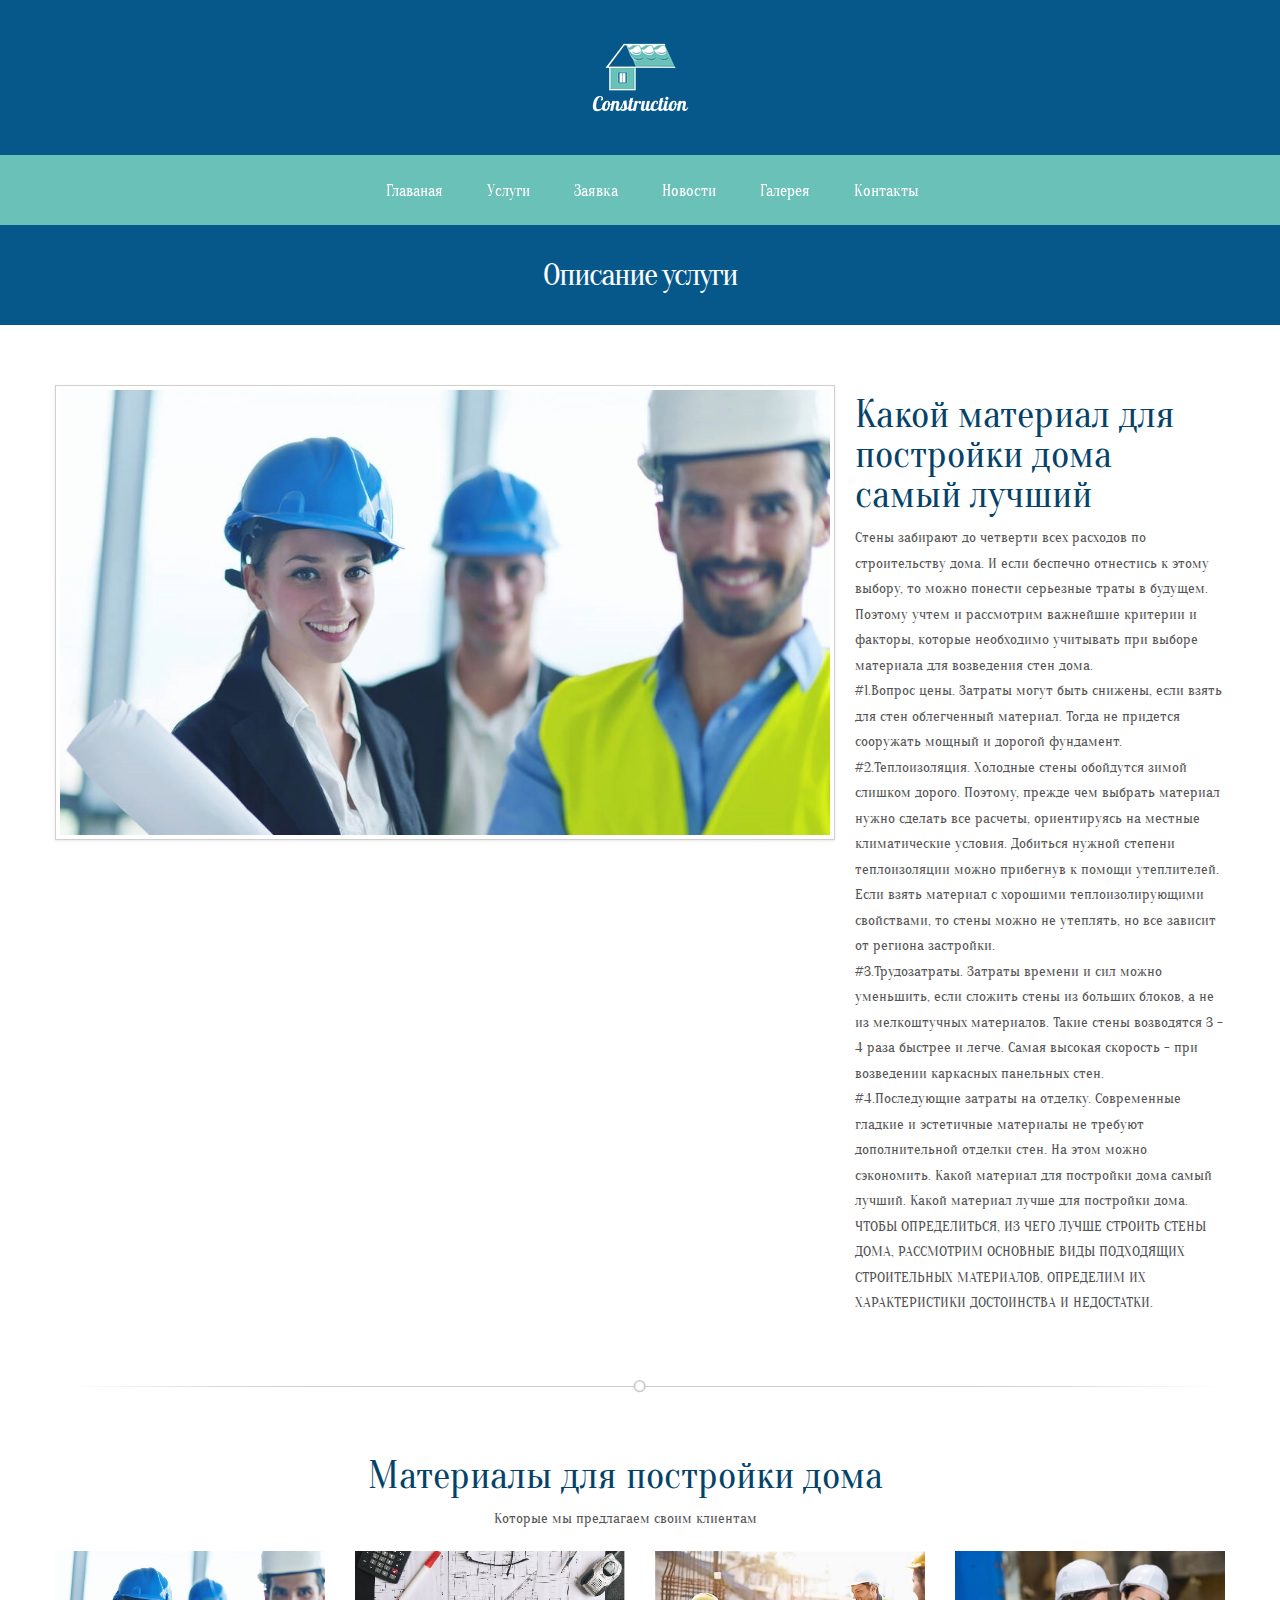
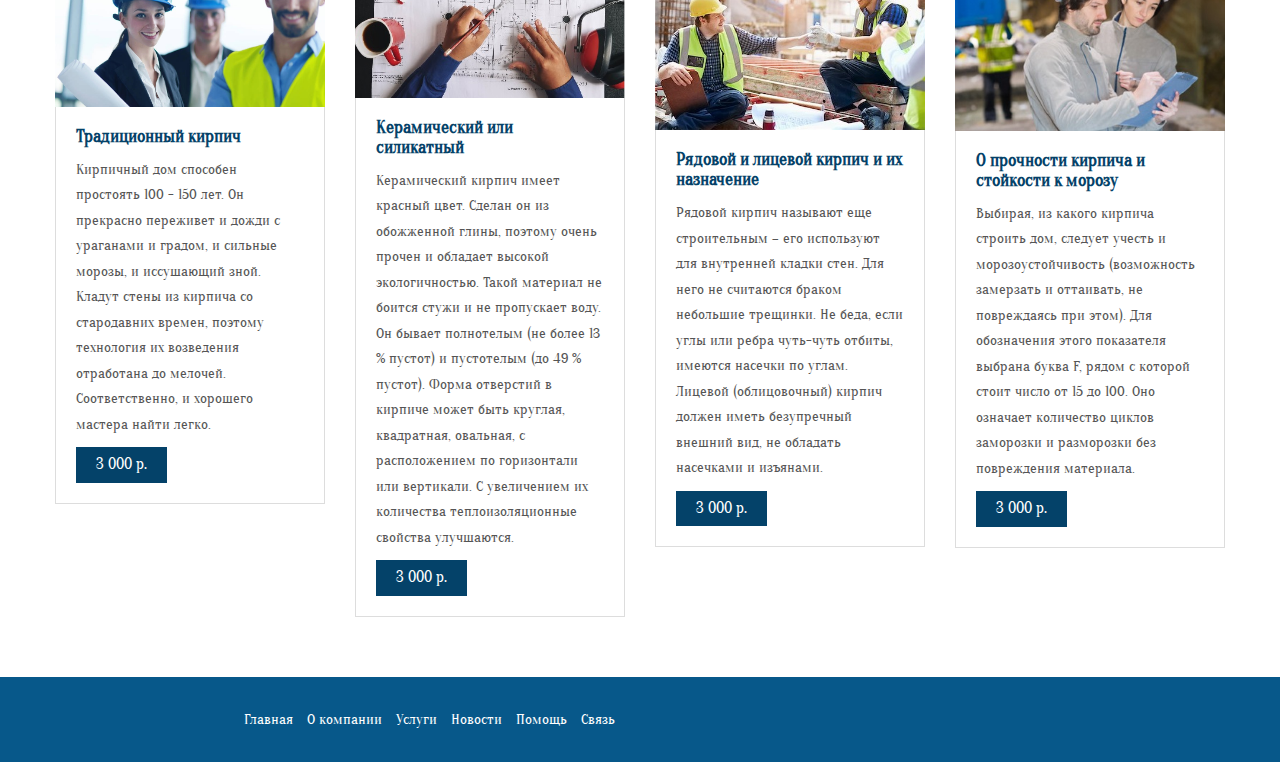
<file: material-dlya-postrojki-doma.html>
<!DOCTYPE html>
<html lang="ru">

<head>
    <meta charset="utf-8">
    <title>Лучшие материалы для постройки дома. Какой материал для постройки дома самй лучший.</title>
    <meta name="viewport" content="width=device-width, initial-scale=1.0">
    <link href="css/html6.css" rel="stylesheet" type="text/css">

    <!-- LOAD JS FILES -->
    <script src="js/jquery.min.js"></script>
    <script src="js/bootstrap.min.js"></script>
    <script src="js/jquery.isotope.min.js"></script>
    <script src="js/jquery.prettyPhoto.js"></script>
    <script src="js/easing.js"></script>
    <script src="js/jquery.lazyload.js"></script>
    <script src="js/jquery.ui.totop.js"></script>
    <script src="js/selectnav.js"></script>
    <script src="js/ender.js"></script>
    <script src="js/jquery.flexslider-min.js"></script>
    <script src="js/custom.js"></script>
    <meta name="description" content="какой материал лучше +для постройки дома, материалы +для постройки дома, какой материал +для постройки дома самый лучший, самый лучший материал +для постройки дома" />
    <meta name="keywords" content="какой материал лучше +для постройки дома, материалы +для постройки дома, какой материал +для постройки дома самый лучший, самый лучший материал +для постройки дома" />
</head>

<body>
    <!-- header begin -->
    <header>
        <div id="logo">
            <div class="inner">
                <a href="index.html">
                    <img src="img/logo.png" alt="самый лучший материал для постройки дома"></a>
            </div>
        </div>


        <!-- mainourservice begin -->
        <div id="mainourservice-container">
            <ul id="mainourservice">
                <li><a href="index.html">Главаная</a></li>
                <li><a href="#">Услуги</a>
                    <ul>
                        <li><a href="service.html">Список услуг</a></li>
                        <li><a href="single-service.html">Описание услуги</a>
                    </ul>
                </li>
                <li><a href="zayavka.html">Заявка</a></li>
                <li><a href="#">Новости</a>
                    <ul>
                        <li><a href="news.html">Список новостей</a></li>
                        <li><a href="single-news.html">Описание новости</a></li>
                    </ul>
                </li>
                <li><a href="gallery.html">Галерея</a></li>
                <li><a href="contact.html">Контакты</a></li>
            </ul>
        </div>

    </header>
    <!-- header close -->

    <!-- subheader begin -->
    <div id="subheader">
        <h1>Описание услуги</h1>
    </div>
    <!-- subheader close -->

    <!-- content begin -->
    <div id="content">
        <div class="container">
            <div class="row">
                <div class="ourservice-single">
                    <div class="span8">
                        <img data-original="img/ourservice/1.jpg"  src="img/blank-1.gif" class="img-polaroid" alt="материалы для постройки дома">
                    </div>
                    <div class="span4">
                        <h1>Какой материал для постройки дома самый лучший</h1>
                        <p>Стены забирают до четверти всех расходов по строительству дома. И если беспечно отнестись к этому выбору, то можно понести серьезные траты в будущем. Поэтому учтем и рассмотрим важнейшие критерии и факторы, которые необходимо учитывать при выборе материала для возведения стен дома. <br>

#1.Вопрос цены. Затраты могут быть снижены, если взять для стен облегченный материал. Тогда не придется сооружать мощный и дорогой фундамент. <br>

#2.Теплоизоляция. Холодные стены обойдутся зимой слишком дорого. Поэтому, прежде чем выбрать материал нужно сделать все расчеты, ориентируясь на местные климатические условия. Добиться нужной степени теплоизоляции можно прибегнув к помощи утеплителей. Если взять материал с хорошими теплоизолирующими свойствами, то стены можно не утеплять, но все зависит от региона застройки. <br>

#3.Трудозатраты. Затраты времени и сил можно уменьшить, если сложить стены из больших блоков, а не из мелкоштучных материалов. Такие стены возводятся 3 - 4 раза быстрее и легче. Самая высокая скорость - при возведении каркасных панельных стен. <br>

#4.Последующие затраты на отделку. Современные гладкие и эстетичные материалы не требуют дополнительной отделки стен. На этом можно сэкономить.  Какой материал для постройки дома самый лучший. Какой материал лучше для постройки дома.
                    ЧТОБЫ ОПРЕДЕЛИТЬСЯ, ИЗ ЧЕГО ЛУЧШЕ СТРОИТЬ СТЕНЫ ДОМА, РАССМОТРИМ ОСНОВНЫЕ ВИДЫ ПОДХОДЯЩИХ СТРОИТЕЛЬНЫХ МАТЕРИАЛОВ, ОПРЕДЕЛИМ ИХ ХАРАКТЕРИСТИКИ ДОСТОИНСТВА И НЕДОСТАТКИ.</div>
                </div>
            </div>

            <hr>


            <div class="row">
                <div class="text-title">
                    <h1>Материалы для постройки дома</h1>
                    <div>Которые мы предлагаем своим клиентам</div>
                </div>
                <!-- ourservice item begin -->
                <div class="span3 ourservice-item">
                    <a class="preview" href="img/ourservice/1.jpg" data-gal="prettyPhoto" title="Описание">
                        <img src="img/ourservice/1.jpg" class="img-hover" alt="какой материал лучше для постройки дома"></a>
                    <div class="text">
                        <h4><a href="css/index.html#">Традиционный кирпич</a></h4>
                        <div class="teaser">
                            Кирпичный дом способен простоять 100 - 150 лет. Он прекрасно переживет и дожди с ураганами и градом, и сильные морозы, и иссушающий зной. Кладут стены из кирпича со стародавних времен, поэтому технология их возведения отработана до мелочей. Соответственно, и хорошего мастера найти легко.             </div>
                        <div class="price">
                            3 000 р.
                        </div>
                    </div>
                </div>
                <!-- ourservice item close -->

                <!-- ourservice item begin -->
                <div class="span3 ourservice-item">
                    <a class="preview" href="img/ourservice/2.jpg" data-gal="prettyPhoto" title="Описание">
                        <img src="img/ourservice/2.jpg" class="img-hover" alt="какой материал для постройки дома самый лучший"></a>
                    <div class="text">
                        <h4><a href="css/index.html#">Керамический или силикатный</a></h4>
                        <div class="teaser">
                            Керамический кирпич имеет красный цвет. Сделан он из обожженной глины, поэтому очень прочен и обладает высокой экологичностью. Такой материал не боится стужи и не пропускает воду. Он бывает полнотелым (не более 13 % пустот) и пустотелым (до 49 % пустот). Форма отверстий в кирпиче может быть круглая, квадратная, овальная, с расположением по горизонтали или вертикали. С увеличением их количества теплоизоляционные свойства улучшаются.                  </div>
                        <div class="price">
                            3 000 р.
                        </div>
                    </div>
                </div>
                <!-- ourservice item close -->

                <!-- ourservice item begin -->
                <div class="span3 ourservice-item">
                    <a class="preview" href="img/ourservice/3.jpg" data-gal="prettyPhoto" title="Описание">
                        <img src="img/ourservice/3.jpg" class="img-hover" alt="какой материал для постройки дома самый лучший"></a>
                    <div class="text">
                        <h4><a href="css/index.html#">Рядовой и лицевой кирпич и их назначение</a></h4>
                        <div class="teaser">
                            Рядовой кирпич называют еще строительным – его используют для внутренней кладки стен. Для него не считаются браком небольшие трещинки. Не беда, если углы или ребра чуть-чуть отбиты, имеются насечки по углам.
Лицевой (облицовочный) кирпич должен иметь безупречный внешний вид, не обладать насечками и изъянами.                   </div>
                        <div class="price">
                            3 000 р.
                        </div>
                    </div>
                </div>
                <!-- ourservice item close -->

                <!-- ourservice item begin -->
                <div class="span3 ourservice-item">
                    <a class="preview" href="img/ourservice/4.jpg" data-gal="prettyPhoto" title="Описание">
                        <img src="img/ourservice/4.jpg" class="img-hover" alt="Какой материал для постройки дома самый лучший"></a>
                    <div class="text">
                        <h4><a href="css/index.html#">О прочности кирпича и стойкости к морозу</a></h4>
                        <div class="teaser">
                            Выбирая, из какого кирпича строить дом, следует учесть и морозоустойчивость (возможность замерзать и оттаивать, не повреждаясь при этом). Для обозначения этого показателя выбрана буква F, рядом с которой стоит число от 15 до 100. Оно означает количество циклов заморозки и разморозки без повреждения материала.                       </div>
                        <div class="price">
                            3 000 р.
                        </div>
                    </div>
                </div>
                <!-- ourservice item close -->
            </div>
        </div>
    </div>
    <!-- content close -->

    <!-- footer begin -->
    <footer>
        <div class="container">
            <div class="row">
                <div class="span6">
                    <nav>
                        <ul>
                            <li><a href="#">Главная</a></li>
                            <li><a href="#">О компании</a></li>
                            <li><a href="#">Услуги</a></li>
                            <li><a href="#">Новости</a></li>
                            <li><a href="#">Помощь</a></li>
                            <li><a href="#">Связь</a></li>
                        </ul>
                    </nav>
                </div>
            </div>
        </div>

    </footer>
    <!-- footer close -->

</body>

</html>
</file>
<file: css/html6.css>
@import url("bootstrap.css");
@import url("bootstrap-responsive.css");
@import url("prettyPhoto.css");
@import url("flexslider.css");
@import url("datepicker.css");
@import url("style.css");
@import url("../font-awesome/css/font-awesome.css");
video {
  width: 100%;
  height: auto;
  max-height: 100%;
}
.thumb-wrap {
  position: relative;
  padding-bottom: 56.25%; /* задаёт высоту контейнера для 16:9 (если 4:3 — поставьте 75%) */
  height: 0;
  overflow: hidden;
}
.thumb-wrap iframe {
  position: absolute;
  top: 0;
  left: 0;
  width: 100%;
  height: 100%;
  border-width: 0;
  outline-width: 0;
}
</file>
